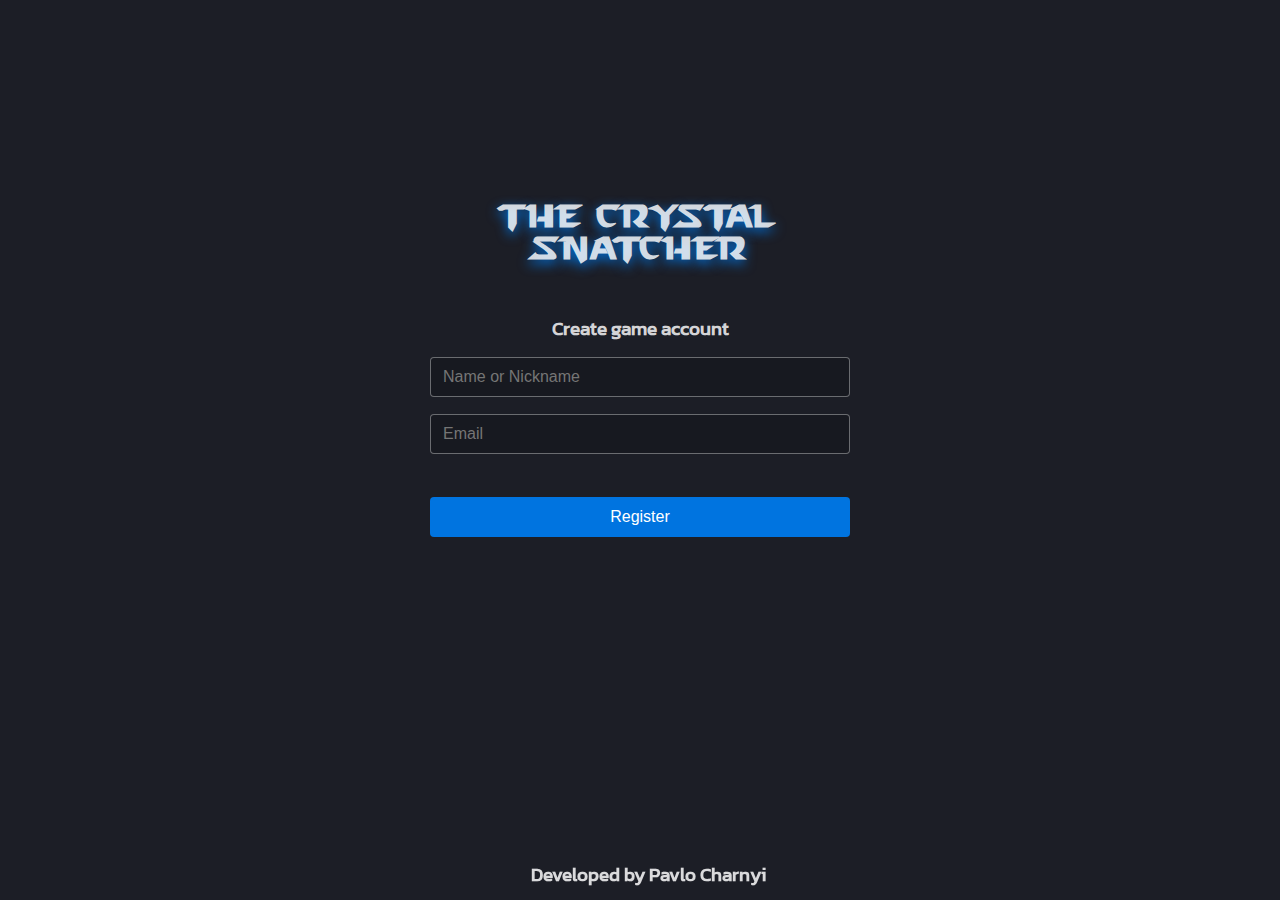
<file: index.html>
<!DOCTYPE html>
<html lang="en">
<head>
    <meta charset="UTF-8">
    <meta http-equiv="X-UA-Compatible" content="IE=edge">
    <meta name="viewport" content="width=device-width, initial-scale=1.0">
    <link rel="stylesheet" href="./styles/index.css">
    <title>Create game account</title>
</head>
<body>
    <div class="formContainer">
        <h1>The Crystal Snatcher</h1>
        <h3>Create game account</h3>
          <form>
              <input type="text" id="name" placeholder="Name or Nickname" required pattern="[A-Za-z0-9\s]+" />
              <input type="email" id="email" placeholder="Email" required />
              <span id="error"></span>
              <button
                  class="submitBtn"
                  type="submit"
                  onclick="register(event)">
                  Register
              </button>

          </form>
      </div>
      <footer class="footer">
          <h3>Developed by Pavlo Charnyi</h3>
      </footer>
      <script>
        function register(event) {
            event.preventDefault();
            const name = document.getElementById('name').value.trim();
            const email = document.getElementById('email').value.trim();
            const nameErrorMessage = 'Please enter a valid name (letters, numbers and spaces only)';
            const emailErrorMessage = 'Please enter a valid email address (like \'mymail@gmail.com\')';
            const nameField = 'input[type=text]';
            const emailField = 'input[type=email]';

            //shows error message and highlights the field with error
            function invalidInput(message, field){
                    let error = document.querySelector('#error')
                    error.textContent = message;
                    error.style.visibility = 'visible'
                    let nameInput = document.querySelector(field)
                    nameInput.classList.add('error')
                    nameInput.addEventListener('click', function(){
                        nameInput.classList.remove('error')
                        error.style.visibility = 'hidden'
                    })
                }
            // Validate the name input using a regular expression
            const nameRegex = /^[A-Za-z0-9\s]+$/;
            if (!nameRegex.test(name)) {
                invalidInput(nameErrorMessage, nameField)
                return;
            }

            // Validate the email input using HTML5 built-in validation
            if (!document.getElementById('email').checkValidity()) {
                invalidInput(emailErrorMessage, emailField)
                return;
            }

            // Save the registration data to localStorage
            localStorage.setItem('name', name);
            localStorage.setItem('email', email);

            // Redirect the user to the game page
            window.location.href = 'game.html';
        }
    </script>
</body>
</html>
</file>
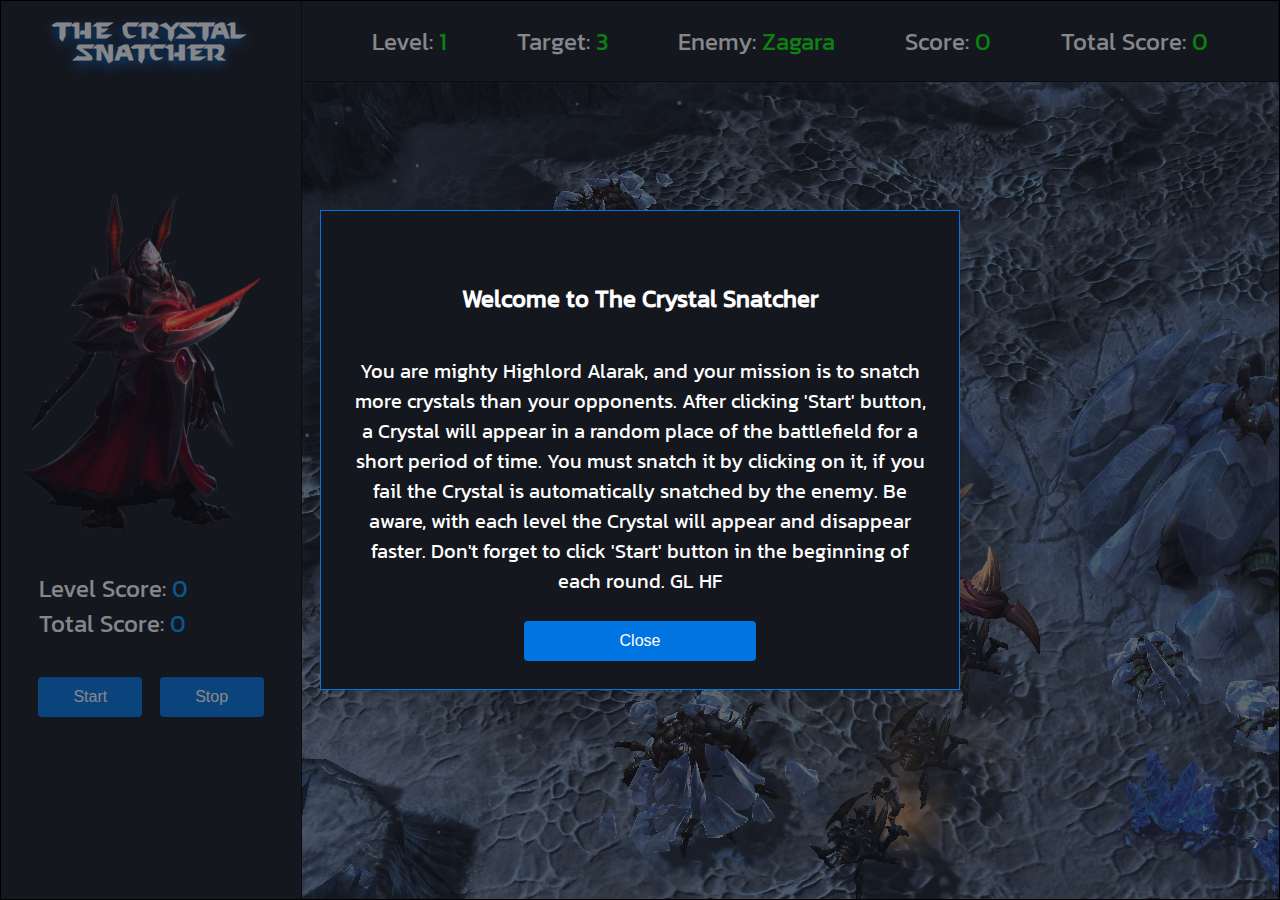
<file: game.html>
<!DOCTYPE html>
<html lang="en">
    <head>
        <meta charset="UTF-8" />
        <meta http-equiv="X-UA-Compatible" content="IE=edge" />
        <meta name="viewport" content="width=device-width, initial-scale=1.0" />
        <link rel="stylesheet" href="./styles/styles.css">
        <title>Crystal Snatcher by Pavlo Charnyi</title>
    </head>
    <body>
        <div class="container">
            <div class="leftBar">
                <h1 class="logo">The Crystal Snatcher</span></h1>
                <div class="playerInfo">
                    <h2>
                        <span id="userNameField"></span>
                    </h2>
                    <div>
                        <img class="heroImage" src="./images/alarak.png" alt="Hero Image">
                    </div>
                    <div>
                        <div class="playerInfo__gamedata">Level Score: 
                            <span id="userLevelScoreField"></span>
                        </div>
                        <div class="playerInfo__gamedata">Total Score: 
                            <span id="userTotalScoreField"></span>
                        </div> 
                    </div>
               
                    <div class="buttons">
                        <button class="button__action" id="startGameBtn">Start</button>
                        <button class="button__action" id="stopGameBtn">Stop</button>
                    </div>
                </div>
            </div>
            <div class="rightBar">
                <div class="topBar">
                    <div class="topBar__data" >Level: <span id="levelNumber"></span></div>
                    <div class="topBar__data" >Target: <span id="levelTarget"></span></div>
                    <div class="topBar__data" >Enemy: <span id="enemyName"></span></div>
                    <div class="topBar__data" >Score: <span id="enemyScore"></span></div>
                    <div class="topBar__data" >Total Score: <span id="enemyTotalScore"></span></div>
                </div>
                <div class="gameField">
                    <div class="enemyContainer" id="enemy">
                        <img src="./images/zagara.png" class="enemyImage" alt="Enemy Image" />
                    </div>
                    <div class="crystalContainer" id="crystal">
                        <img src="./images/crystal.png" class="crystalImage" alt="Crystal Image" />
                    </div>                    
                </div>
            </div>
            <div class="screenBlocker" id="screenBlocker">
                <div class="message__window" id="messageWindow">
                    <h1 id="message__title"></h1>
                    <p id="message__userName"></p>
                    <p id="message__user__score"></p>
                    <p id="message__enemyName"></p>
                    <p id="message__enemy__score"></p>
                    <button class="button__action" id="messageButton">Close</button>
                </div>
                <div class="message__window__onStart" id="onStartMessage">
                    <h1 id="onStartMessageTitle"></h1>
                    <p id="onStartMessageText"></p>
                    <button class="button__action" id="onStartMessageButton">Close</button>
                </div>
            </div>
        </div>
        <script src="./js/main.js">
        </script>
    </body>
</html>
</file>
<file: styles/index.css>
@font-face {
    font-family: StarcraftNormal;
    src: url('../fonts/Starcraft-Normal.ttf');
}
@font-face {
    font-family: Kanit;
    src: url('../fonts/Kanit-Regular.ttf');
}
          body {
              background: #1c1e26 no-repeat center top;
              color: rgba(255, 255, 255, 0.84);
              position: relative;
              font-family: Kanit, Arial, Helvetica, sans-serif;
          }
          .footer{
              position: fixed;
              width: 100%;
              bottom: 0;

          }
          h1, h3 {
              text-align: center;
          }

          h1{
            font-family: StarcraftNormal;
            text-shadow: #0074e0 0px 4px 12px;
            margin-bottom: 50px;
          }
          h3{
            margin-bottom: 12px;
          }
          .formContainer {
              width: 420px;
              margin: 200px auto auto auto;
          }
          input {
              width: 100%;
              display: inline-block;
              vertical-align: middle;
              height: 40px;
              padding: 0 12px;
              margin-top: 3px;
              margin-bottom: 14px;
              font-size: 16px;
              line-height: 24px;
              border: 1px solid rgba(255, 255, 255, 0.36);
              background-color: #171920;
              color: #ffffff;
              box-sizing: border-box;
              border-radius: 4px;
          }
          input:focus {
              outline: none;
              border-color: #7abfff;
              background-color: #171920;
              color: #ffffff;
          }

          input:-webkit-autofill,
          input:-webkit-autofill:hover, 
          input:-webkit-autofill:focus{
            transition: background-color 5000s ease-in-out 0s;
            background-color: #171920 !important;
            -webkit-text-fill-color:#ffffff !important;
          }

          .submitBtn {
              display: block;
              margin-top: 5px;
              margin-bottom: 6px;
              width: 100%;
              padding-left: 0;
              padding-right: 0;
              background-color: #0074e0;
              color: #ffffff;
              border: 2px solid transparent;
              font-weight: 500;
              border-radius: 4px;
              transition: background-color 0.2s, border-color 0.2s, color 0.2s;
              padding: 0 20px;
              font-size: 16px;
              line-height: 20px;
              min-height: 40px;
          }

          .submitBtn:hover {
              background-color: #0074e0;
              color: #ffffff;
              border-color: #47a6ff;
          }

form span{
    width: 100%;
    display: inline-block;
    font-size: 15px;
    color: tomato;
    visibility: hidden;
    text-align: center;
}

.error{
    border: 1px solid tomato;
}
</file>
<file: styles/styles.css>
* {
    box-sizing: border-box;
}

@font-face {
    font-family: StarcraftNormal;
    src: url('../fonts/Starcraft-Normal.ttf');
}
@font-face {
    font-family: Kanit;
    src: url('../fonts/Kanit-Regular.ttf');
}

body {
    margin: 0;
    color: #fff;
    font-family: Kanit, Arial, Helvetica, sans-serif;
    background-color: #15171e;
}

.logo {
    text-align: center;
    font-family: StarcraftNormal, Arial, Helvetica, sans-serif;
    text-shadow: #0074e0 0px 4px 12px;
    font-size: 22px;
    margin: 18px 0;
}

.container {
    position: relative;
    width: 100vw;
    height: 100vh;
    display: flex;
    background-repeat: no-repeat;
    background-size: cover;
    border: 1px solid #000;
}

.screenBlocker {
    position: absolute;
    width: 100%;
    height: 100%;
    background: #15171e84;
    display: none;
}

.message__window,
.message__window__onStart {
    padding: 30px;
    position: absolute;
    left: 50%;
    top: 50%;
    transform: translate(-50%, -50%);
    width: 640px;
    height: 480px;
    background: #15171e;
    border: 1px solid #0074e0;
    text-align: center;
    font-size: 20px;
    display: none;
}

.message__window h1,
.message__window__onStart h1 {
    margin: 40px 0;
    font-size: 24px;
}

.message__window p,
.message__window__onStart p {
    font-size: 20px;
}

.leftBar,
.rightBar {
    display: inline-block;
    height: 100%;
}

.leftBar {
    width: 300px;
    padding: 0px 20px;
}
.rightBar {
    flex-grow: 1;
    display: flex;
    flex-direction: column;
    background-repeat: no-repeat;
    background-size: cover;
}

.topBar {
    height: 80px;
    background-color: #15171ee9;
    display: flex;
    align-items: center;
    justify-content: space-evenly;
    font-size: 24px;
    border-left: 1px #000 solid;
    border-right: 1px #000 solid;
}

.topBar span {
    color: rgb(1, 244, 1);
}

.gameField {
    background: url('../images/sc_bg1.jpg');
    position: relative;
    border-top: #000 1px solid;
    border-left: #000 1px solid;
    flex-grow: 1;
}

.playerInfo {
    font-size: 20px;
    word-break: break-all;
    display: flex;
    flex-direction: column;
    justify-content: space-evenly;
    height: 75%;
}

.playerInfo__gamedata {
    padding-left: 18px;
    font-size: 24px;
}

.playerInfo__gamedata span {
    color: #009cff;
}

.heroImage {
    width: 240px;
}

#userNameField {
    color: #86d9fe;
    text-align: center;
    display: block;
}

.buttons {
    display: flex;
    justify-content: space-evenly;
}

.button__action {
    display: inline-block;
    margin-top: 5px;
    margin-bottom: 6px;
    width: 40%;
    padding-left: 0;
    padding-right: 0;
    background-color: #0074e0;
    color: #ffffff;
    border: 2px solid transparent;
    font-weight: 500;
    border-radius: 4px;
    transition: background-color 0.2s, border-color 0.2s, color 0.2s;
    padding: 0 20px;
    font-size: 16px;
    line-height: 20px;
    min-height: 40px;
}

.button__action:hover {
    background-color: #0074e0;
    color: #ffffff;
    border-color: #47a6ff;
}
.button__action:active {
    background-color: #47a6ff;
    color: #ffffff;
    border-color: #0074e0;
}

.crystalContainer {
    box-sizing: content-box;
    position: absolute;
    top: 50%;
    right: 50%;
    transition: 0.3s;
    opacity: 0;
    display: none;
}
.crystalContainer:hover {
    cursor: pointer;
}
.crystalImage {
    height: 90px;
    width: auto;
}

.enemyContainer {
    position: absolute;
    left: 50%;
    top: 50%;
    transform: translate(-50%, -50%);
}

.enemyImage {
    height: auto;
    width: auto;
    max-width: 500px;
    max-height: 500px;
}
</file>
